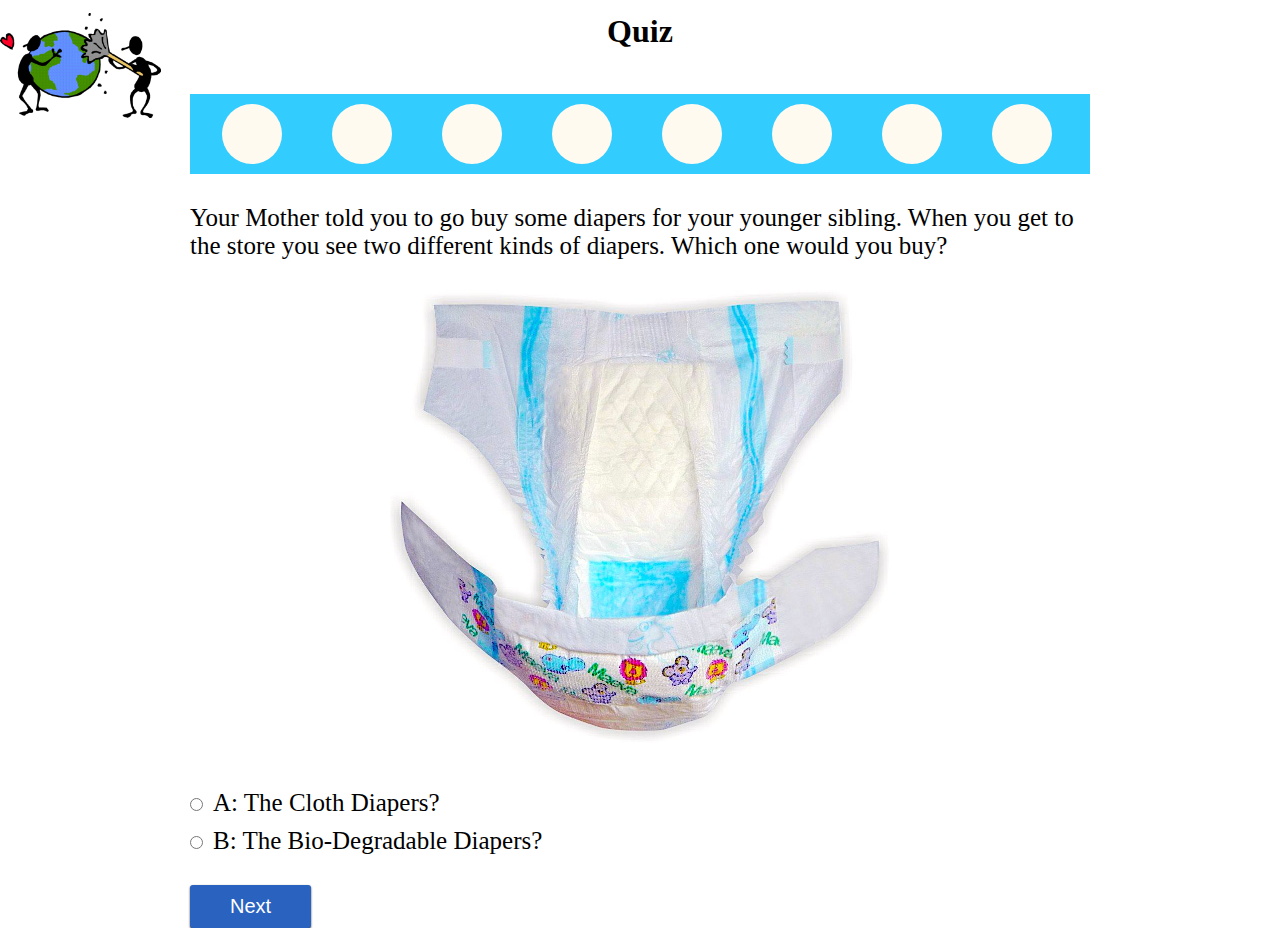
<file: quiz.html>
<!DOCTYPE html>
<html>
  <head>
    <link href='css/quiz.css' rel='stylesheet'>
    <script src="js/quiz1.js"></script>
	<style>
	.logo1 {
		height: 105px;
		float: left;
	}
	</style>
  </head>
  <body>
  <a href='index.html' class="logo"><img class="logo1" src="images/logo.png"></a>

    <div class='quizzes'>
	<h1 class="h1">Quiz</h1>
      <header>
        <div class="circle">
          <span class="checkmark" id="checkmark1">&#10003;</span>
        </div>
        <div class="circle">
          <span class="checkmark" id="checkmark2">&#10003;</span>
        </div>
        <div class="circle">
          <span class="checkmark" id="checkmark3">&#10003;</span>
        </div>
        <div class="circle">
          <span class="checkmark" id="checkmark4">&#10003;</span>
        </div>
        <div class="circle">
          <span class="checkmark" id="checkmark5">&#10003;</span>
        </div>
        <div class="circle">
          <span class="checkmark" id="checkmark6">&#10003;</span>
        </div>
        <div class="circle">
          <span class="checkmark" id="checkmark7">&#10003;</span>
        </div>
        <div class="circle">
          <span class="checkmark" id="checkmark8">&#10003;</span>
        </div>
      </header>
      <!-- <img src="our-earth2.jpg" class="back-quiz"/> -->
      <div id="answer1" class="answer para-style">
        <p>
          Your Mother told you to go buy some diapers for your younger sibling.
          When you get to the store you see two different kinds of diapers.
          Which one would you buy?
        </p>
        <div class="quiz-images">
          <img src="images/diaper2.jpeg" class="diaper"/>
        </div>
        <form class="form1" onsubmit="getAnswer(1); return false">
          <div class="field">
            <input type="radio" name="radio1" value="0">A: The Cloth Diapers?
          </div>
          <div class="field">
            <input type="radio" name="radio1" value="1">B: The Bio-Degradable Diapers?
          </div>
          <input type="submit" value="Next">
        </form>
      </div>
      <div id="answer2" class="answer hidden para-style">
        <p>
          You have just finished shopping for clothes, but you forgot to bring
          your bag! Lucky for you there are two bags. The cloth bag is 50¢ and
          the paper bag is 25¢. Which one would you buy?</p>
        <div class="quiz-images">
          <img src="images/cloth.jpeg" class="bag2"/>
          <img src="images/paper.jpeg" class="bag1"/>
        </div>
        <form class="form2" onsubmit="getAnswer(2); return false">
          <div class="field">
            <input type="radio" name="radio2" value="0">A: The Paper Bags?
          </div>
          <div class="field">
            <input type="radio" name="radio2" value="1">B: The Cloth Bags?
          </div>
          <input type="submit" value="Next">
        </form>
      </div>
      <div id="answer3" class="answer hidden para-style">
        <p>
          You went out for a run with your friends, but then you all started
          getting thirsty. You see a store that sells bottles. Which bottle
          would you buy?
        </p>
        <div class="quiz-images">
          <img src="images/plasticb.png" class="bottlep"/>
          <img src="images/metalb.png" class="bottlem"/>
        </div>
        <form onsubmit="getAnswer(3); return false">
          <div class="field">
            <input type="radio" name="radio3" value="0">A: The Metal Bottle?
          </div>
          <div class="field">
            <input type="radio" name="radio3" value="1">B: The Plastic Bottles?
          </div>
          <input type="submit" value="Next">
        </form>
      </div>
      <div id="answer4" class="answer hidden para-style">
        <p>You are playing a video game, and you are just about to beat the last
           level! Unfortunately, the batteries died down!<br> You run to a store
            and find 2 packets of batteries. They are both the same price, and
            have the same number of batteries; 4. But one pack is reusable and
            the other is not.</p>
        <div class="quiz-images">
          <img src="images/battery.jpeg" class="battery"/>
          <img src="images/batteryr.png" class="batteryr"/>
        </div>
        <form onsubmit="getAnswer(4); return false">
          <div class="field">
            <input type="radio" name="radio4" value="1">A: Would you buy the Reusable Batteries?
          </div>
          <div class="field">
            <input type="radio" name="radio4" value="0">B: Or would you buy the Non-Reusable Batteries?
          </div>
          <input type="submit" value="Next">
        </form>
      </div>
      <div id="answer5" class="answer hidden para-style">
        <p>
          You just woke up and head downstairs to turn on the computer, but the
           mouse is broken! You do not know how it broke. Now you have a choice.
           Which would you do?
         </p>
        <div class="quiz-images">
          <img src="images/electronics.jpg" class="electronics"/>
        </div>
        <form onsubmit="getAnswer(5); return false">
          <div class="field">
            <input type="radio" name="radio5" value="0">A: Throw the mouse into the trash?
          </div>
          <div class="field">
            <input type="radio" name="radio5" value="1">B: Give it to E-waste(a site that reuses electronics)?
          </div>
          <input type="submit" value="Next">
        </form>
      </div>
      <div id="answer6" class="answer hidden para-style">
        <p>
          You have a contest coming up, and you don't know what story to write!
          You decide that you should take a break and clean up your bedroom.<br>
          When you turn around you see a pile of scrunched up paper!:
        </p>
        <div class="quiz-images">
          <img src="images/paper.jpg" class="paper">
        </div>
        <form onsubmit="getAnswer(6); return false">
          <div class="field">
            <input type="radio" name="radio6" value="1">A: Would you throw them into the Recycling can?
          </div>
          <div class="field">
            <input type="radio" name="radio6" value="0">B: Or would you throw them into the Trash Bin?
          </div>
          <input type="submit" value="Next">
        </form>
      </div>
      <div id="answer7" class="answer hidden para-style">
        <p>
          Your mattress has gotten uncomfortable, and you know that Trash Day
          is coming up, but you are still not sure what to do with your mattress.
        </p>
        <div class="quiz-images">
          <img src="images/mattress.png" class="mattress"/>
        </div>
        <form onsubmit="getAnswer(7); return false">
          <div class="field">
            <input type="radio" name="radio7" value="0">A: Would you put the mattress outside for the trash truck?
          </div>
          <div class="field">
            <input type="radio" name="radio7" value="1">B: Or would you give the mattress to a place that reuses them?
          </div>
          <input type="submit" value="Next">
        </form>
      </div>
      <div id="answer8" class="answer hidden para-style">
        <p>
          You came downstairs to get something to eat, but when you opened the
          refigerator, some of the fruit were rotten!<br>You do know that your
          compost bin has just been emptied.
        </p>
        <div class="quiz-images">
          <img src="images/bad-food.jpeg" class="food"/>
        </div>
        <form onsubmit="getAnswer(8); return false">
          <div class="field">
            <input type="radio" name="radio8" value="0">A: Would you throw the fruit into the trash?
          </div>
          <div class="field">
            <input type="radio" name="radio8" value="1">B: Or would you throw them into a compost bin?
          </div>
          <input type="submit" value="Submit">
        </form>
      </div>
      <div id="answer9" class="answer hidden" onsubmit="getAnswer(9)">
        <!-- <img class="smen-clean" src="images/logo.png">
        <nav>
          <ul class="ul">
            <li><a class="about-button" href="about.html">About</a></li>
            <li><a class="quiz-button" href='quiz.html'>Quiz</a></li>
            <li><a class="activities-button" href="activities.html">Activities</a></li>
            <li><a class="clean-button" href="how-to-clean-earth.html">How to clean YOUR earth!</a></li>
            <li><a class="why-button" href="http://www.liveyourdream.org/">Why should we clean the earth?</a></li>
          </ul>
        </nav> -->
        <!-- <a href="My-Webpage.html"><img src="images/clean-earth-logo.png" alt="My-Webpage.html" height="120px" class="go-home"></a> -->
        <h1>Your Results: <span class="answerResults" id='lastResult'></span><span class="answerResults"> out of 8</span></h1>
        <!-- <p><a class="home-button" href="My-Webpage.html">Home</a></p> -->
        <!-- <img class="girl" src="images/girl-throw-trash.png"/>
        <img class="helping" src="images/more-cleaning.png"/>
        <img class="boy" src="images/boy-throw-trash.gif"/> -->
        <footer>
          <img src="images/help1.jpg" class="images">
          <img src="images/help2.jpeg" class="images">
          <img src="images/help3.jpg" class="images">
          <img src="images/help4.jpg" class="images">
          <img src="images/help8.jpeg" class="imagess">
          <img src="images/help5.png" class="images">
        </footer>
      </div>
    </div>
  </body>
</html>
</file>
<file: css/quiz.css>
* {
  box-sizing: border-box;
  margin: 0;
  padding: 0;
}
html {
  height: 100%;
}
body {
  /*background-image: url(../images/back-for-quiz2.jpeg);*/
  background-repeat: no-repeat;
  background-size: cover;
  height: 100%;
}
h1 {
  text-align: center;
  margin-top: 57px;
}
header {
  background-color: #3cf;
  margin-bottom: 30px;
  overflow: hidden;
  padding: 10px;
  text-align: center;
  width: 100%;
}
header .circle {
  background-color: floralwhite;
  border-radius: 42px;
  float: left;
  height: 60px;
  width: 60px;
}
header .circle:first-child {
  margin-left: 22px;
}
header .circle + .circle {
  margin-left: 50px;
}
header .checkmark {
  text-align: center;
  color: green;
  display: none;
  font-size: 60px;
  margin-left: 4px;
  margin-top: -5px;
}
header .checkmark-visible {
  display: inline-block !important;
}
.quizzes {
  margin: 0 auto;
  width: 900px;
}
.answer p {
  margin-bottom: 30px;
}
input[type=submit] {
  background: #2a62bf;
  border: none;
  border-radius: 3px;
  box-shadow: 0 1px 2px #333;
  color: white;
  cursor: pointer;
  font-size: 20px;
  margin-top: 20px;
  padding: 10px 40px;
}
.field {
  margin-bottom: 10px;
}
.field input[type=radio] {
  margin-right: 10px;
}
.quiz-images {
  display: block;
  margin: 0 auto 40px;
  text-align: center;
}
.diaper {
  width: 500px;
}
.bag1 {
  width: 300px;
  height: 403px;
  margin-left: -22px;
}
.bag2 {
  width: 300px;
}
.bottlep {
  position: absolute;
  margin-left: -68px;
  width: 350px;
}
.bottlem {
  margin-left: 24px;
  height: 525px;
}
.battery {
  margin-left: -1px;
  width: 350px;
  height: 257px;
}
.batteryr {
  margin-left: -58px;
  width: 350px;
  height: 257px;
}
.mattress {
  width: 493px;
}
.food {
  width: 500px;
}
.hidden {
  display: none;
}
.answerResults {
  text-decoration: underline;
}
.home-button:hover {
  background-color: lightgreen;
}
.home-button {
  background: white;
  transition: background 1.5s, transform 2s;
  padding: 20px 30px;
  display: inline-block;
  float: right;
  border-radius: 10px;
  text-decoration: none;
  color: black;
  margin-right: 71px;
  margin-top: -38px;
}
.helping {
  margin-top: 362px;
  width: 734px;
  margin-left: -4px;
}
.boy {
  width: 275px;
  margin-left: -4px;
  margin-bottom: 1px;
}
.girl {
  margin-left: 450px;
}
.para-style {
  font-size: 25px;
}
.back-quiz {
  margin-top: 20px;
  display: inline-block;
  float: left;
}
.h1 {
  margin-top: 13px;
  margin-bottom: 44px;
}
.go-home {
  margin-top: -68px
}
.smen-clean {
  height: 160px;
  float: left;
}
nav {
  background-color: rgba(0, 0, 0, 0.2);
  margin: 0 auto;
  width: 1200px;
}
ul.ul {
  display: table;
  list-style-type: none;
  padding: 0;
  width: 100%;
}
.ul li {
  display: inline-block;
  width: 20%;
}
.ul li a {
  color: white;
  /*border-right: 1px solid gray;*/
  border: 1px solid darkgrey;
  display: block;
  text-align: center;
  text-decoration: none;
  padding: 16px;
}
.images {
  width: 300px;
  bottom: 0;
  left: 0;
  padding: 10px;
  right: 0;
  float: left;
}
.imagess {
    width: 253px;
    margin-top: -10px;
}
</file>
